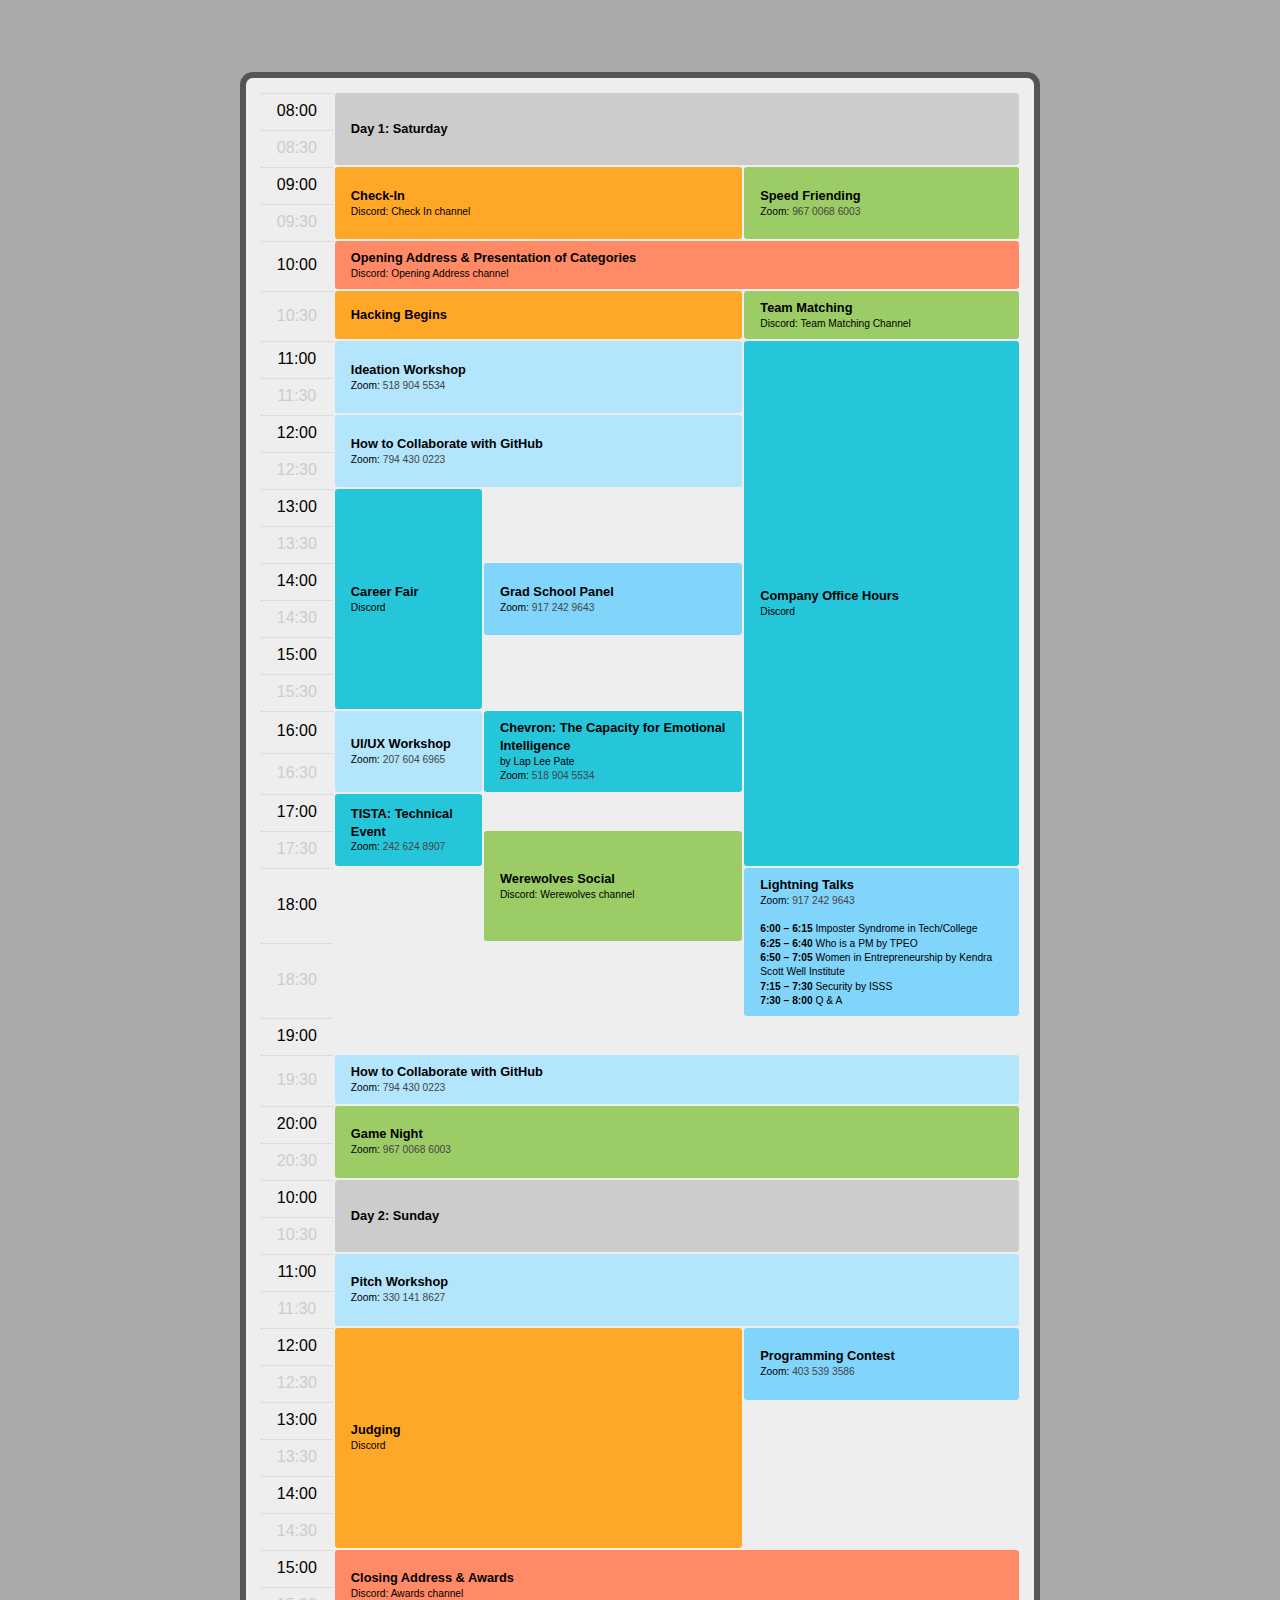
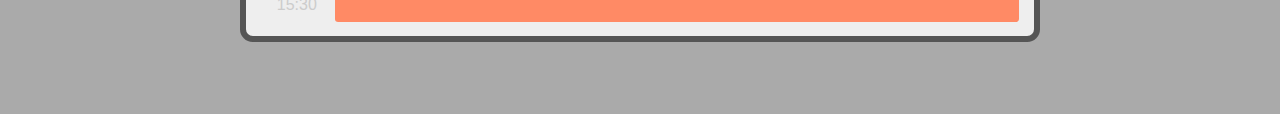
<file: schedule/index.html>
<!DOCTYPE html>

<html lang="en">
    <head>
        <title>WiCS Hacks Schedule</title>
        <meta charset="UTF-8">

        <link rel="icon" type="image/png" href="../images/favicon.png">
        <link rel="stylesheet" href="style.css">
    </head>

    <table>
        <body>

            <tr>
                <th>08:00</th>
                <td colspan="4" rowspan="2" class="day">Day 1: Saturday</td>
            </tr>
            <tr>
                <th>08:30</th>
            </tr>
            <tr>
                <th>09:00</th>

                <td colspan="2" rowspan="2" class="logistics">Check-In <span>Discord: Check In channel</span></td>
                <td colspan="2" rowspan="2" class="social">Speed Friending <span>Zoom: <a href="https://utexas.zoom.us/j/96700686003">967 0068 6003</a></span></td>

            </tr>


            <tr>
                <th>09:30</th>

            </tr>


            <tr>
                <th>10:00</th>

                <td colspan="4" class="stage">Opening Address &amp; Presentation of Categories <span>Discord: Opening Address channel</span></td>
            </tr>


            <tr>
                <th>10:30</th>

                <td colspan="2" class="logistics">Hacking Begins</td>
                <td colspan="2" class="social">Team Matching <span>Discord: Team Matching Channel</span></td>
            </tr>


            <tr>
                <th>11:00</th>

                <td colspan="2" rowspan="2" class="workshop">Ideation Workshop <span>Zoom: <a href="https://utexas.zoom.us/j/5189045534">518 904 5534</a></span></td>
                <td colspan="2" rowspan="14" class="sponsor">Company Office Hours <span>Discord</span></td>
            </tr>


            <tr>
                <th>11:30</th>
            </tr>


            <tr>
                <th>12:00</th>

                <td colspan="2" rowspan="2" class="workshop">How to Collaborate with GitHub <span>Zoom: <a href="https://utexas.zoom.us/j/7944300223">794 430 0223</a></span></td>

            </tr>


            <tr>
                <th>12:30</th>
            </tr>


            <tr>
                <th>13:00</th>
                <td rowspan="6" class="sponsor">Career Fair <span>Discord</span></td>
            </tr>


            <tr>
                <th>13:30</th>

            </tr>


            <tr>
                <th>14:00</th>
                <td rowspan="2" class="event">Grad School Panel <span>Zoom: <a href="https://utexas.zoom.us/j/9172429643">917 242 9643</a></span></td>
            </tr>


            <tr>
                <th>14:30</th>

            </tr>


            <tr>
                <th>15:00</th>
            </tr>


            <tr>
                <th>15:30</th>
            </tr>


            <tr>
                <th>16:00</th>
                <td rowspan="2" class="workshop">UI/UX Workshop <span>Zoom: <a href="https://utexas.zoom.us/j/2076046965">207 604 6965</a></span></td>
                <td rowspan="2" class="sponsor">Chevron: The Capacity for Emotional Intelligence <span>by Lap Lee Pate<br />Zoom: <a href="https://utexas.zoom.us/j/5189045534">518 904 5534</a></span></td>
            </tr>


            <tr>
                <th>16:30</th>
            </tr>


            <tr>
                <th>17:00</th>
                <td rowspan="2" class="sponsor">TISTA: Technical Event <span>Zoom: <a href="https://utexas.zoom.us/j/2426248907">242 624 8907</a></span></td>
            </tr>


            <tr>
                <th>17:30</th>
                <td rowspan="2" class="social">Werewolves Social <span>Discord: Werewolves channel</span></td>
            </tr>


            <tr>
                <th>18:00</th>
                <td colspan="2"></td>
                <td rowspan="2" colspan="2" class="event">Lightning Talks <span>Zoom: <a href="https://zoom.utexas.us/j/9172429643">917 242 9643</a><br><br><b>6:00 – 6:15</b> Imposter Syndrome in Tech/College<br><b>6:25 – 6:40</b> Who is a PM by TPEO <br><b>6:50 – 7:05</b> Women in Entrepreneurship by Kendra Scott Well Institute<br><b>7:15 – 7:30</b> Security by ISSS<br><b>7:30 – 8:00</b> Q &amp; A</span></td>
            </tr>


            <tr>
                <th>18:30</th>

            </tr>


            <tr>
                <th>19:00</th>

            </tr>


            <tr>
                <th>19:30</th>
                <td colspan="4" rowspan="1" class="workshop">How to Collaborate with GitHub <span>Zoom: <a href="https://utexas.zoom.us/j/7944300223">794 430 0223</a></span></td>
            </tr>


            <tr>
                <th>20:00</th>

                <td rowspan="2" colspan="4" class="social">Game Night <span>Zoom: <a href="https://utexas.zoom.us/j/96700686003">967 0068 6003</a></span></td>
            </tr>


            <tr>
                <th>20:30</th>

            </tr>


            <tr>
                <th>10:00</th>
                <td colspan="4" rowspan="2" class="day">Day 2: Sunday</td>
            </tr>
            <tr>
                <th>10:30</th>
            </tr>
            <tr>
                <th>11:00</th>

                <td colspan="4" rowspan="2" class="workshop">Pitch Workshop <span>Zoom: <a href="https://utexas.zoom.us/j/3301418627">330 141 8627</a></span></td>
            </tr>
            <tr>
                <th>11:30</th>
            </tr>
            <tr>
                <th>12:00</th>
                <td colspan="2" rowspan="6" class="logistics">Judging <span>Discord</span></td>
                <td colspan="2" rowspan="2" class="event">Programming Contest <span>Zoom: <a href="https://utexas.zoom.us/j/4035393586">403 539 3586</a></span></td>
            </tr>
            <tr>
                <th>12:30</th>
            </tr>
            <tr>
                <th>13:00</th>
            </tr>
            <tr>
                <th>13:30</th>
            </tr>
            <tr>
                <th>14:00</th>
            </tr>
            <tr>
                <th>14:30</th>
            </tr>
            <tr>
                <th>15:00</th>
                <td rowspan="2" colspan="4" class="stage">Closing Address &amp; Awards <span>Discord: Awards channel</span></td>
            </tr>
            <tr>
                <th>15:30</th>
            </tr>
        </body>
    </table>
</html>
</file>
<file: schedule/style.css>
html {
    background-color: #aaa;
}
body {
    display: flex;
    align-items: center;
    justify-content: center;
    flex-direction: column;
    min-height: 100vh;
    padding: 4rem 0;
    font-family: -system-ui, -apple-system, BlinkMacSystemFont, sans-serif;
}
table {
    background-color: #eee;
    border: solid #555 0.5vw;
    border-radius: 1vw;
    padding: 1vw;
    width: 100%;
    max-width: 50rem;
}
table tr:nth-child(even) th {
    color: #ccc;
    font-weight: normal;
}
table th, table td {
    padding: 0.5rem 1rem;
}
table th {
    font-weight: normal;
    border-top: thin dotted #ccc;
}
table td {
    font-size: 0.8rem;
    font-weight: bold;
    line-height: 1.4;
    border-radius: 0.2rem;
    transition: opacity 0.3s ease;
}
a {
    color: #444;
    text-decoration: none;
}
a:hover {
    text-decoration: underline;
}
table td > span {
    font-size: 0.8em;
    font-weight: normal;
    display: block;
    width: 100%;
}
.logistics {
    background-color: #FFA726;
}
.social {
    background-color: #9CCC65;
}
.stage {
    background-color: #FF8A65;
}
.workshop {
    background-color: #B3E5FC;
}
.event {
    background-color: #81D4FA;
}
.sponsor {
    background-color: #26C6DA;
}
.day {
    background-color: #ccc;
}
</file>
